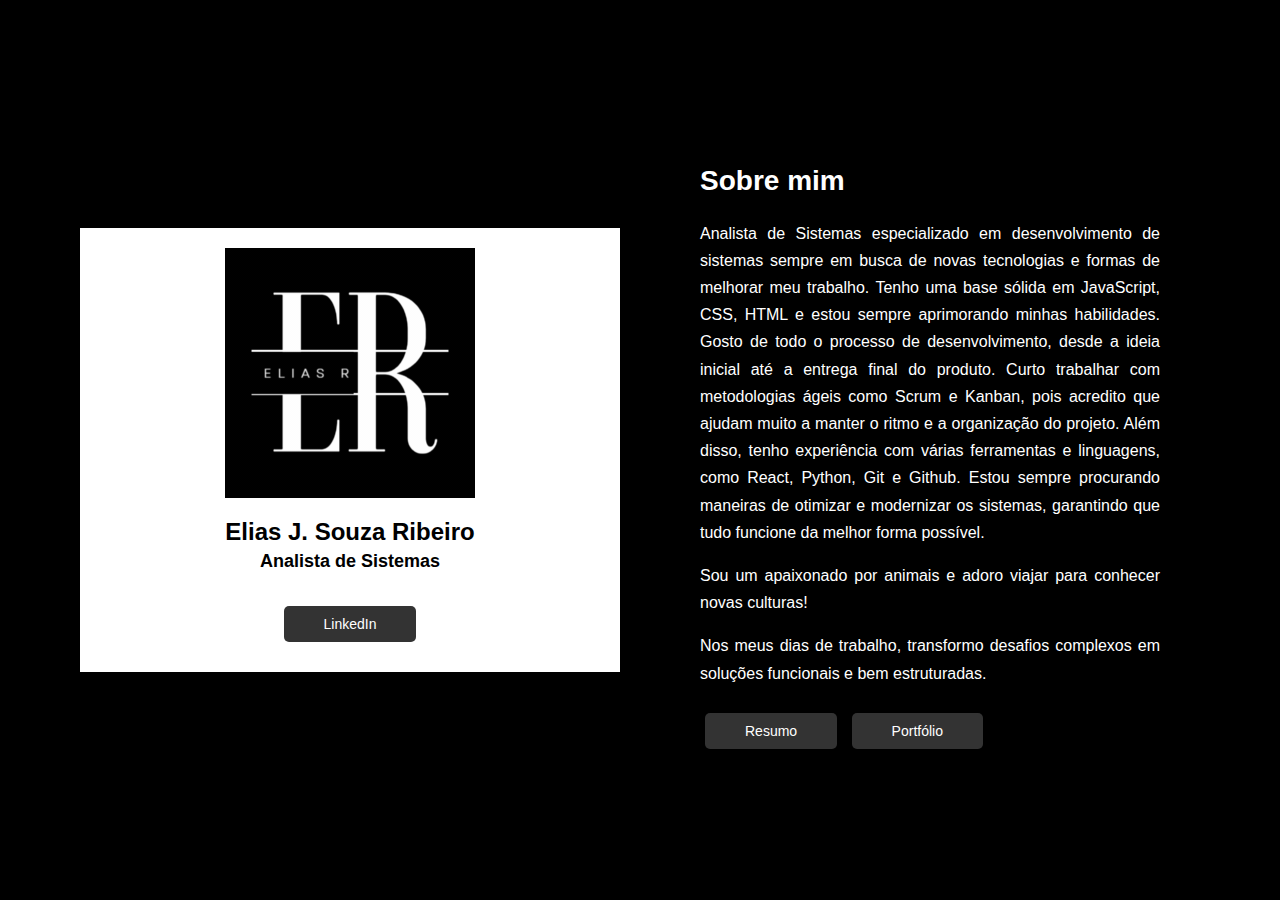
<file: index.html>
<!DOCTYPE html>
<html lang="pt-BR">
<head>
  <meta charset="UTF-8">
  <meta name="viewport" content="width=device-width, initial-scale=1.0">
  <title>Meu Portfólio</title>
  <link rel="stylesheet" href="index.css">
</head>
<body>
  <div class="container">
    <div class="left-square">
        <img id="imagem" src="./Imagens/logo.gif" alt="Minha Foto">
        <h2>Elias J. Souza Ribeiro</h2>
        <h4>Analista de Sistemas</h4>
        <a href="https://www.linkedin.com/in/eliasjsribeiro/" class="linkedin-button">LinkedIn</a>
      </div>
    <div class="right-square">
      <div class="about-info">
        <h2>Sobre mim</h2>
        <p>Analista de Sistemas especializado em desenvolvimento de sistemas sempre em busca de novas tecnologias e formas de melhorar meu trabalho. Tenho uma base sólida em JavaScript, CSS, HTML e estou sempre aprimorando minhas habilidades. Gosto de todo o processo de desenvolvimento, desde a ideia inicial até a entrega final do produto. Curto trabalhar com metodologias ágeis como Scrum e Kanban, pois acredito que ajudam muito a manter o ritmo e a organização do projeto. Além disso, tenho experiência com várias ferramentas e linguagens, como React, Python, Git e Github. Estou sempre procurando maneiras de otimizar e modernizar os sistemas, garantindo que tudo funcione da melhor forma possível.</p> 
        <p>Sou um apaixonado por animais e adoro viajar para conhecer novas culturas!</p>   
        <p>Nos meus dias de trabalho, transformo desafios complexos em soluções funcionais e bem estruturadas.</p>
        <div class="button-container">
            <a href="./resume.html" class="resume-button">Resumo</a>
            <a href="./portfolio.html" class="portfolio-button">Portfólio</a>
        </div>
      </div>
    </div>
  </div>
</body>
</html>
</file>
<file: index.css>
body {
    margin: 0;
    padding: 0;
    font-family: Arial, sans-serif;
    background: black;
    overflow-x: hidden;
    display: flex;
    justify-content: center;
    align-items: center;
    min-height: 100vh;
}

.container {
    display: flex;
    justify-content: center;
    align-items: center;
    flex-wrap: wrap;
    width: 100%;
    max-width: 1200px;
    margin: 0 auto;
    padding: 20px;
}

#imagem {
    max-width: 250px; 
}

.left-square, .right-square {
    box-sizing: border-box;
    padding: 20px;
    flex: 1;
    max-width: 45%;
    margin: 20px;
    font-size: 16px;
    display: flex;
    flex-direction: column;
    align-items: center;
    justify-content: center;
}

.left-square {
    background-color: #fff;
    text-align: center;
}

.left-square h2 {
    font-size: 24px;
    margin-bottom: 5px;
}

.left-square h4 {
    font-size: 18px;
    margin-top: 0;
}

.right-square {
    background-color: #000;
    color: #fff;
}

img {
    width: 100%;
    height: auto;
}

.about-info {
    padding: 20px;
}

.about-info h2 {
    font-size: 28px;
}

.about-info p {
    line-height: 1.7;
    text-align: justify;
}

.linkedin-button, .resume-button, .portfolio-button {
    display: inline-block;
    padding: 10px 40px;
    background-color: #333;
    color: #fff;
    text-decoration: none;
    border-radius: 5px;
    border: none;
    margin: 10px 5px;
    font-size: 14px;
}

/* Estilos para telas menores */
@media (max-width: 768px) {
    body {
        padding: 10px; 
    }

    .container {
        flex-direction: column;
        padding: 10px;
    }

    .left-square, .right-square {
        width: 100%;
        max-width: 100%;
        margin: 10px 0; 
    }

    #imagem {
        max-width: 100%; 
    }

    .linkedin-button, .resume-button, .portfolio-button {
        padding: 10px 20px;
    }
}
</file>
